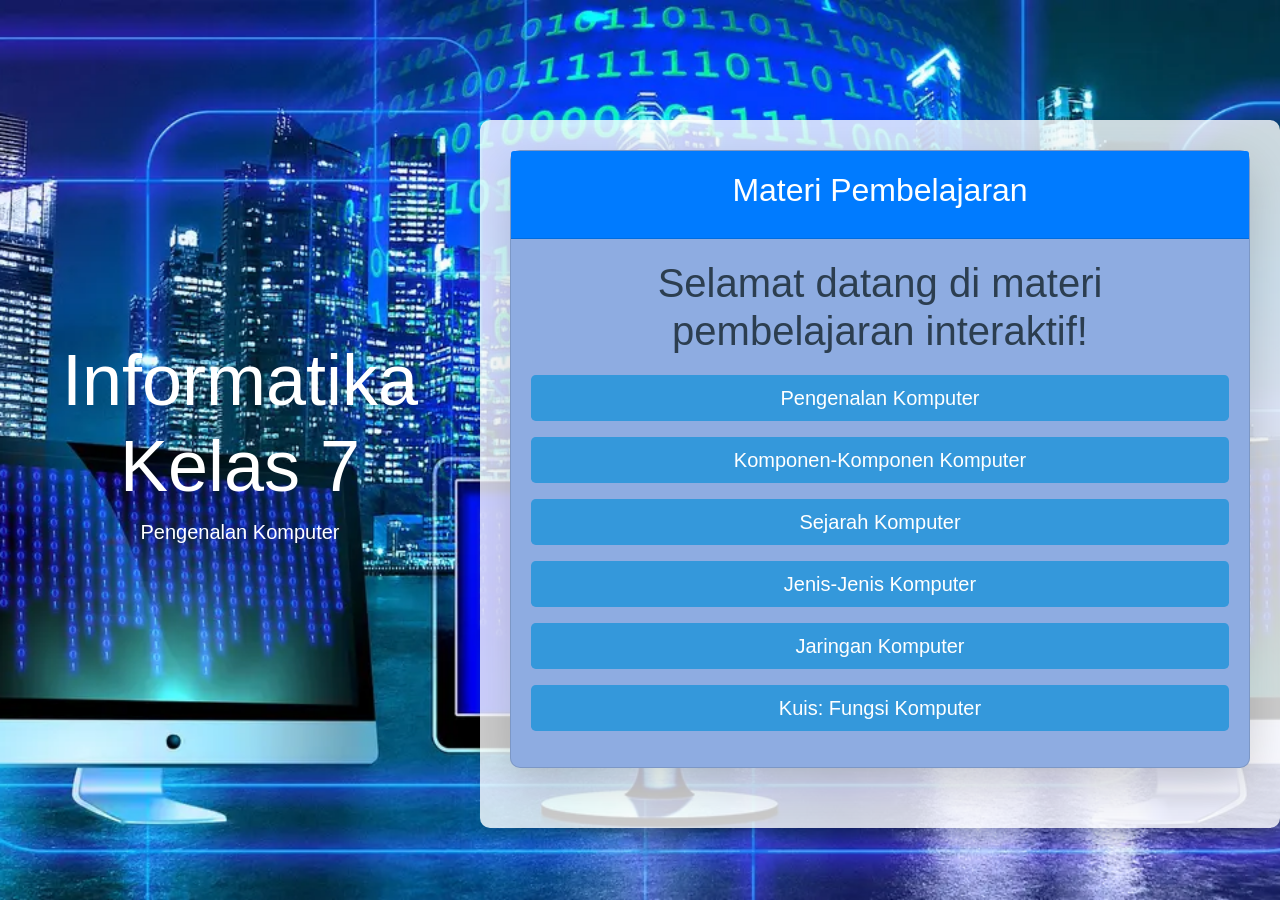
<file: index.html>
<!DOCTYPE html>
<html lang="en">
<head>
    <meta charset="UTF-8">
    <meta name="viewport" content="width=device-width, initial-scale=1.0">
    <title>Informatika Kelas 7 - Pengenalan Komputer</title>
    <link rel="stylesheet" href="https://stackpath.bootstrapcdn.com/bootstrap/4.5.2/css/bootstrap.min.css">
    <link rel="stylesheet" href="setyle.css">
</head>
<body>
    <div class="title-section text-center py-5">
        <h1 class="display-3 text-white">Informatika Kelas 7</h1>
        <p class="lead text-white">Pengenalan Komputer</p>
    </div>

    <div class="container mt-5">
        <div class="card shadow-lg">
            <div class="card-header bg-primary text-white text-center">
                <h2>Materi Pembelajaran</h2>
            </div>
            <div class="card-body text-center">
                <p class="display-4">Selamat datang di materi pembelajaran interaktif!</p>
                <ul class="list-unstyled">
                    <li><a href="introduction.html" class="btn btn-outline-primary btn-lg btn-block my-3">Pengenalan Komputer</a></li>
                    <li><a href="components.html" class="btn btn-outline-primary btn-lg btn-block my-3">Komponen-Komponen Komputer</a></li>
                    <li><a href="history.html" class="btn btn-outline-primary btn-lg btn-block my-3">Sejarah Komputer</a></li>
                    <li><a href="types.html" class="btn btn-outline-primary btn-lg btn-block my-3">Jenis-Jenis Komputer</a></li>
                    <li><a href="networking.html" class="btn btn-outline-primary btn-lg btn-block my-3">Jaringan Komputer</a></li>
                    <li><a href="quiz.html" class="btn btn-outline-primary btn-lg btn-block my-3">Kuis: Fungsi Komputer</a></li>
                    <!-- <li><a href="conclusion.html" class="btn btn-outline-primary btn-lg btn-block my-3">Kesimpulan</a></li> -->
                </ul>
            </div>
        </div>
    </div>
</body>
</html>
</file>
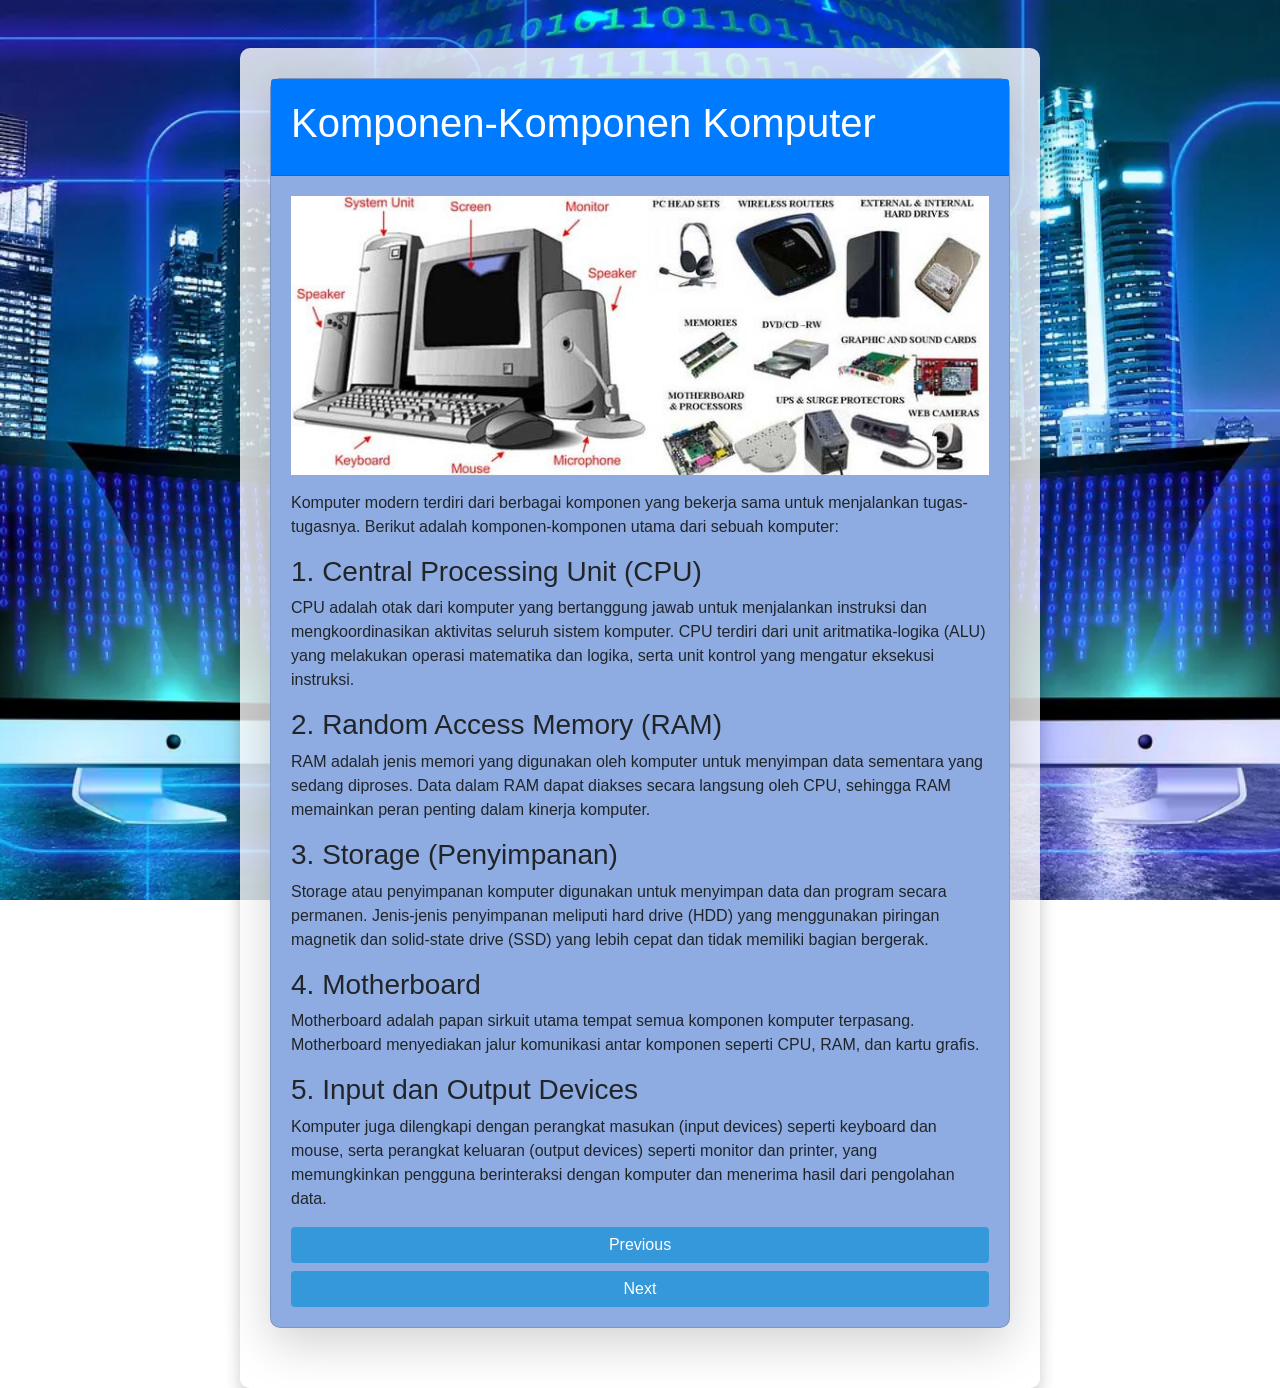
<file: components.html>
<!DOCTYPE html>
<html lang="en">
<head>
    <meta charset="UTF-8">
    <meta name="viewport" content="width=device-width, initial-scale=1.0">
    <title>Komponen-Komponen Komputer</title>
    <link rel="stylesheet" href="https://stackpath.bootstrapcdn.com/bootstrap/4.5.2/css/bootstrap.min.css">
    <link rel="stylesheet" href="setyle.css">
</head>
<body>
    <div class="container mt-5">
        <div class="card shadow-lg">
            <div class="card-header bg-primary text-white">
                <h1>Komponen-Komponen Komputer</h1>
            </div>
            <div class="card-body">
                <img src="image/componen.jpg" alt="Computer Components" class="img-fluid mb-3">
                <p>Komputer modern terdiri dari berbagai komponen yang bekerja sama untuk menjalankan tugas-tugasnya. Berikut adalah komponen-komponen utama dari sebuah komputer:</p>
                <h3>1. Central Processing Unit (CPU)</h3>
                <p>CPU adalah otak dari komputer yang bertanggung jawab untuk menjalankan instruksi dan mengkoordinasikan aktivitas seluruh sistem komputer. CPU terdiri dari unit aritmatika-logika (ALU) yang melakukan operasi matematika dan logika, serta unit kontrol yang mengatur eksekusi instruksi.</p>
                <h3>2. Random Access Memory (RAM)</h3>
                <p>RAM adalah jenis memori yang digunakan oleh komputer untuk menyimpan data sementara yang sedang diproses. Data dalam RAM dapat diakses secara langsung oleh CPU, sehingga RAM memainkan peran penting dalam kinerja komputer.</p>
                <h3>3. Storage (Penyimpanan)</h3>
                <p>Storage atau penyimpanan komputer digunakan untuk menyimpan data dan program secara permanen. Jenis-jenis penyimpanan meliputi hard drive (HDD) yang menggunakan piringan magnetik dan solid-state drive (SSD) yang lebih cepat dan tidak memiliki bagian bergerak.</p>
                <h3>4. Motherboard</h3>
                <p>Motherboard adalah papan sirkuit utama tempat semua komponen komputer terpasang. Motherboard menyediakan jalur komunikasi antar komponen seperti CPU, RAM, dan kartu grafis.</p>
                <h3>5. Input dan Output Devices</h3>
                <p>Komputer juga dilengkapi dengan perangkat masukan (input devices) seperti keyboard dan mouse, serta perangkat keluaran (output devices) seperti monitor dan printer, yang memungkinkan pengguna berinteraksi dengan komputer dan menerima hasil dari pengolahan data.</p>
                <a href="introduction.html" class="btn btn-secondary btn-block">Previous</a>
                <a href="history.html" class="btn btn-primary btn-block">Next</a>
            </div>
        </div>
    </div>
</body>
</html>
</file>
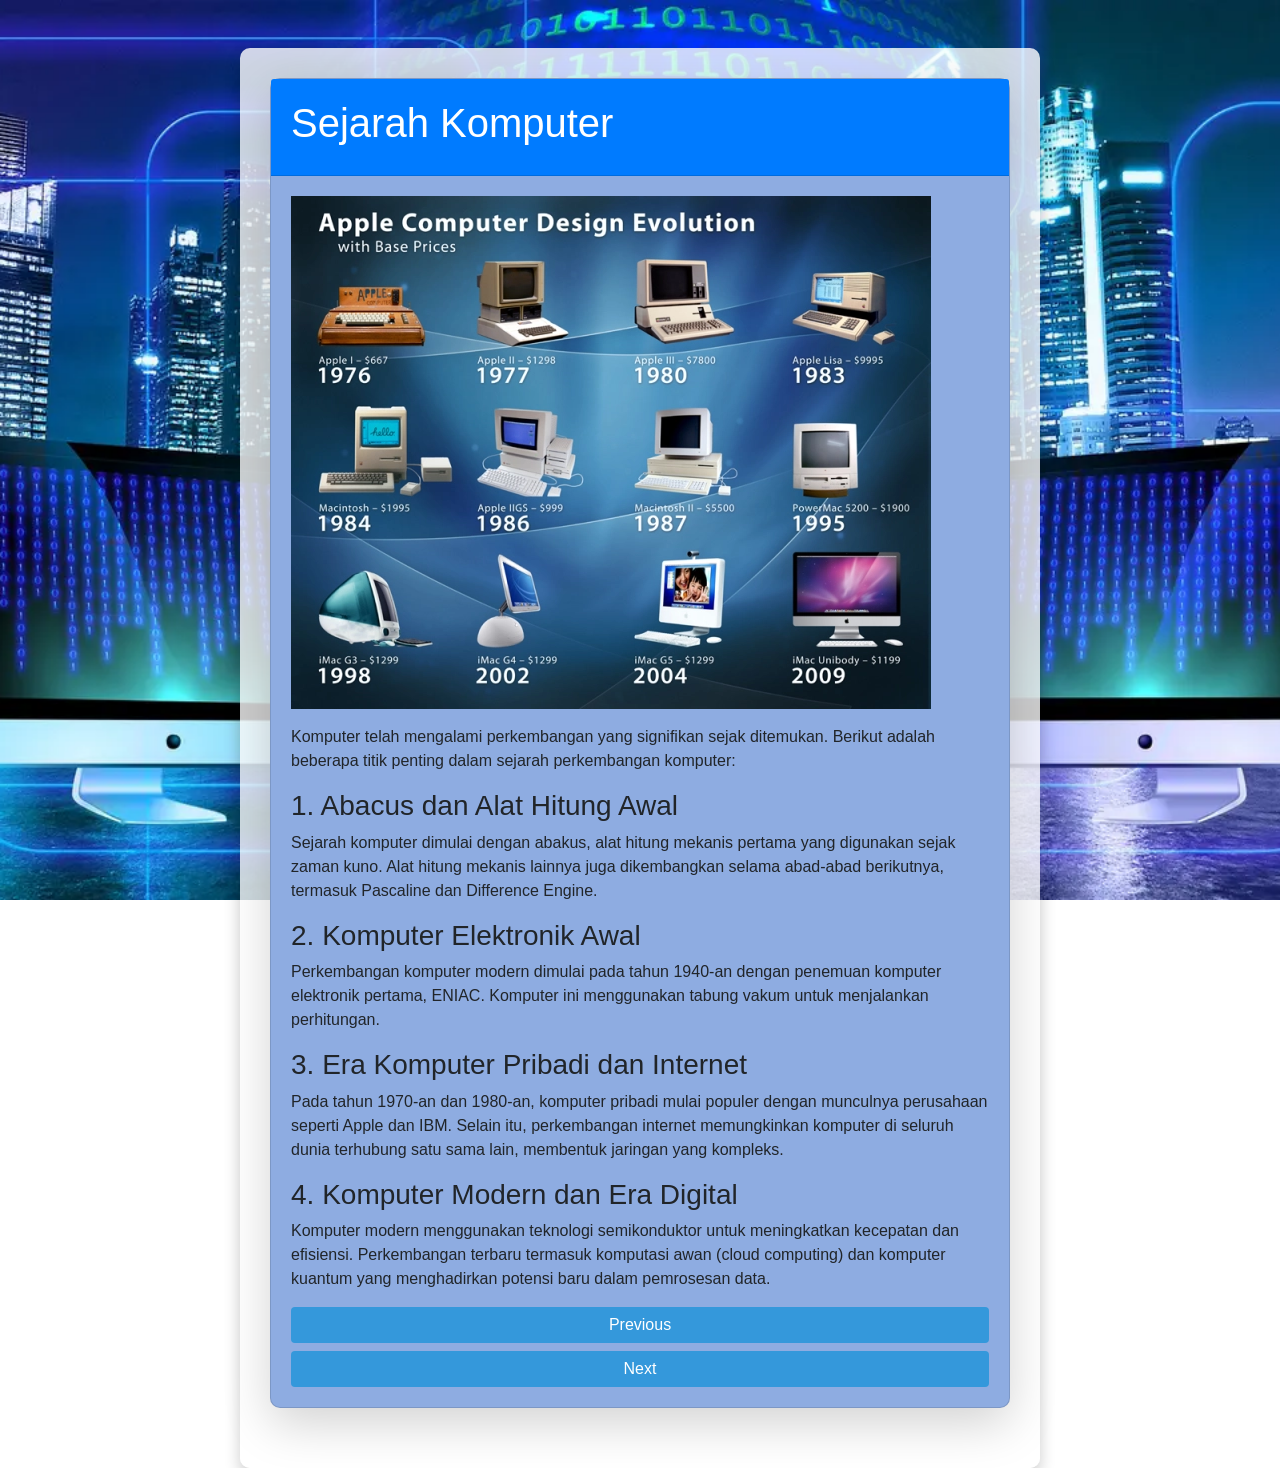
<file: history.html>
<!DOCTYPE html>
<html lang="en">
<head>
    <meta charset="UTF-8">
    <meta name="viewport" content="width=device-width, initial-scale=1.0">
    <title>Sejarah Komputer</title>
    <link rel="stylesheet" href="https://stackpath.bootstrapcdn.com/bootstrap/4.5.2/css/bootstrap.min.css">
    <link rel="stylesheet" href="setyle.css">
</head>
<body>
    <div class="container mt-5">
        <div class="card shadow-lg">
            <div class="card-header bg-primary text-white">
                <h1>Sejarah Komputer</h1>
            </div>
            <div class="card-body">
                <img src="image/sejarah.jpg" alt="History of Computers" class="img-fluid mb-3">
                <p>Komputer telah mengalami perkembangan yang signifikan sejak ditemukan. Berikut adalah beberapa titik penting dalam sejarah perkembangan komputer:</p>
                <h3>1. Abacus dan Alat Hitung Awal</h3>
                <p>Sejarah komputer dimulai dengan abakus, alat hitung mekanis pertama yang digunakan sejak zaman kuno. Alat hitung mekanis lainnya juga dikembangkan selama abad-abad berikutnya, termasuk Pascaline dan Difference Engine.</p>
                <h3>2. Komputer Elektronik Awal</h3>
                <p>Perkembangan komputer modern dimulai pada tahun 1940-an dengan penemuan komputer elektronik pertama, ENIAC. Komputer ini menggunakan tabung vakum untuk menjalankan perhitungan.</p>
                <h3>3. Era Komputer Pribadi dan Internet</h3>
                <p>Pada tahun 1970-an dan 1980-an, komputer pribadi mulai populer dengan munculnya perusahaan seperti Apple dan IBM. Selain itu, perkembangan internet memungkinkan komputer di seluruh dunia terhubung satu sama lain, membentuk jaringan yang kompleks.</p>
                <h3>4. Komputer Modern dan Era Digital</h3>
                <p>Komputer modern menggunakan teknologi semikonduktor untuk meningkatkan kecepatan dan efisiensi. Perkembangan terbaru termasuk komputasi awan (cloud computing) dan komputer kuantum yang menghadirkan potensi baru dalam pemrosesan data.</p>
                <a href="components.html" class="btn btn-secondary btn-block">Previous</a>
                <a href="types.html" class="btn btn-primary btn-block">Next</a>
            </div>
        </div>
    </div>
</body>
</html>
</file>
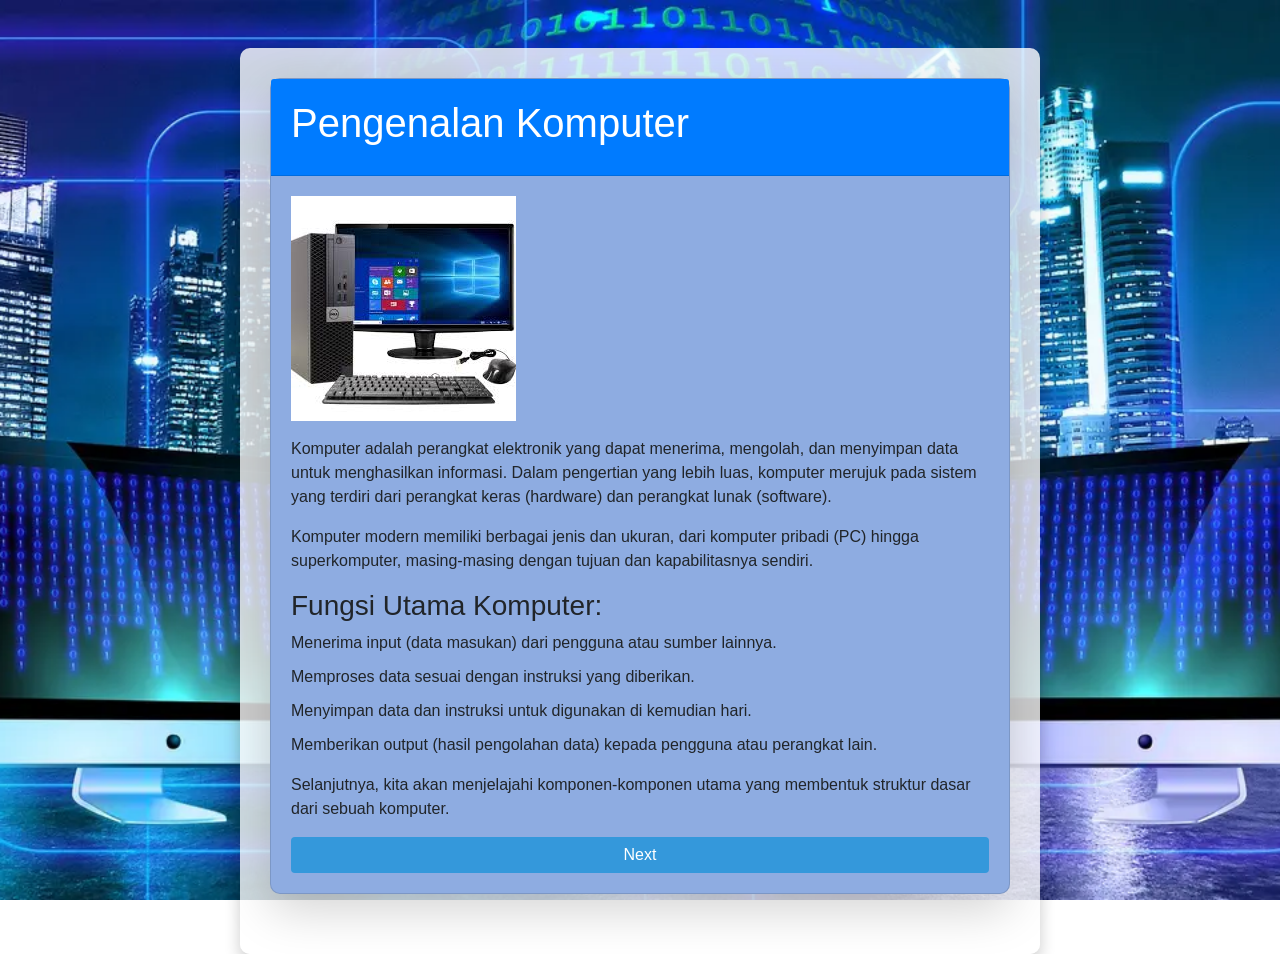
<file: introduction.html>
<!DOCTYPE html>
<html lang="en">
<head>
    <meta charset="UTF-8">
    <meta name="viewport" content="width=device-width, initial-scale=1.0">
    <title>Pengenalan Komputer</title>
    <link rel="stylesheet" href="https://stackpath.bootstrapcdn.com/bootstrap/4.5.2/css/bootstrap.min.css">
    <link rel="stylesheet" href="setyle.css">
</head>
<body>
    <div class="container mt-5">
        <div class="card shadow-lg">
            <div class="card-header bg-primary text-white">
                <h1>Pengenalan Komputer</h1>
            </div>
            <div class="card-body">
                <img src="image/komputer.jpeg" alt="Computer" class="img-fluid mb-3">
                <p>Komputer adalah perangkat elektronik yang dapat menerima, mengolah, dan menyimpan data untuk menghasilkan informasi. Dalam pengertian yang lebih luas, komputer merujuk pada sistem yang terdiri dari perangkat keras (hardware) dan perangkat lunak (software).</p>
                <p>Komputer modern memiliki berbagai jenis dan ukuran, dari komputer pribadi (PC) hingga superkomputer, masing-masing dengan tujuan dan kapabilitasnya sendiri.</p>
                <h3>Fungsi Utama Komputer:</h3>
                <ul>
                    <li>Menerima input (data masukan) dari pengguna atau sumber lainnya.</li>
                    <li>Memproses data sesuai dengan instruksi yang diberikan.</li>
                    <li>Menyimpan data dan instruksi untuk digunakan di kemudian hari.</li>
                    <li>Memberikan output (hasil pengolahan data) kepada pengguna atau perangkat lain.</li>
                </ul>
                <p>Selanjutnya, kita akan menjelajahi komponen-komponen utama yang membentuk struktur dasar dari sebuah komputer.</p>
                <a href="components.html" class="btn btn-primary btn-block">Next</a>
            </div>
        </div>
    </div>
</body>
</html>
</file>
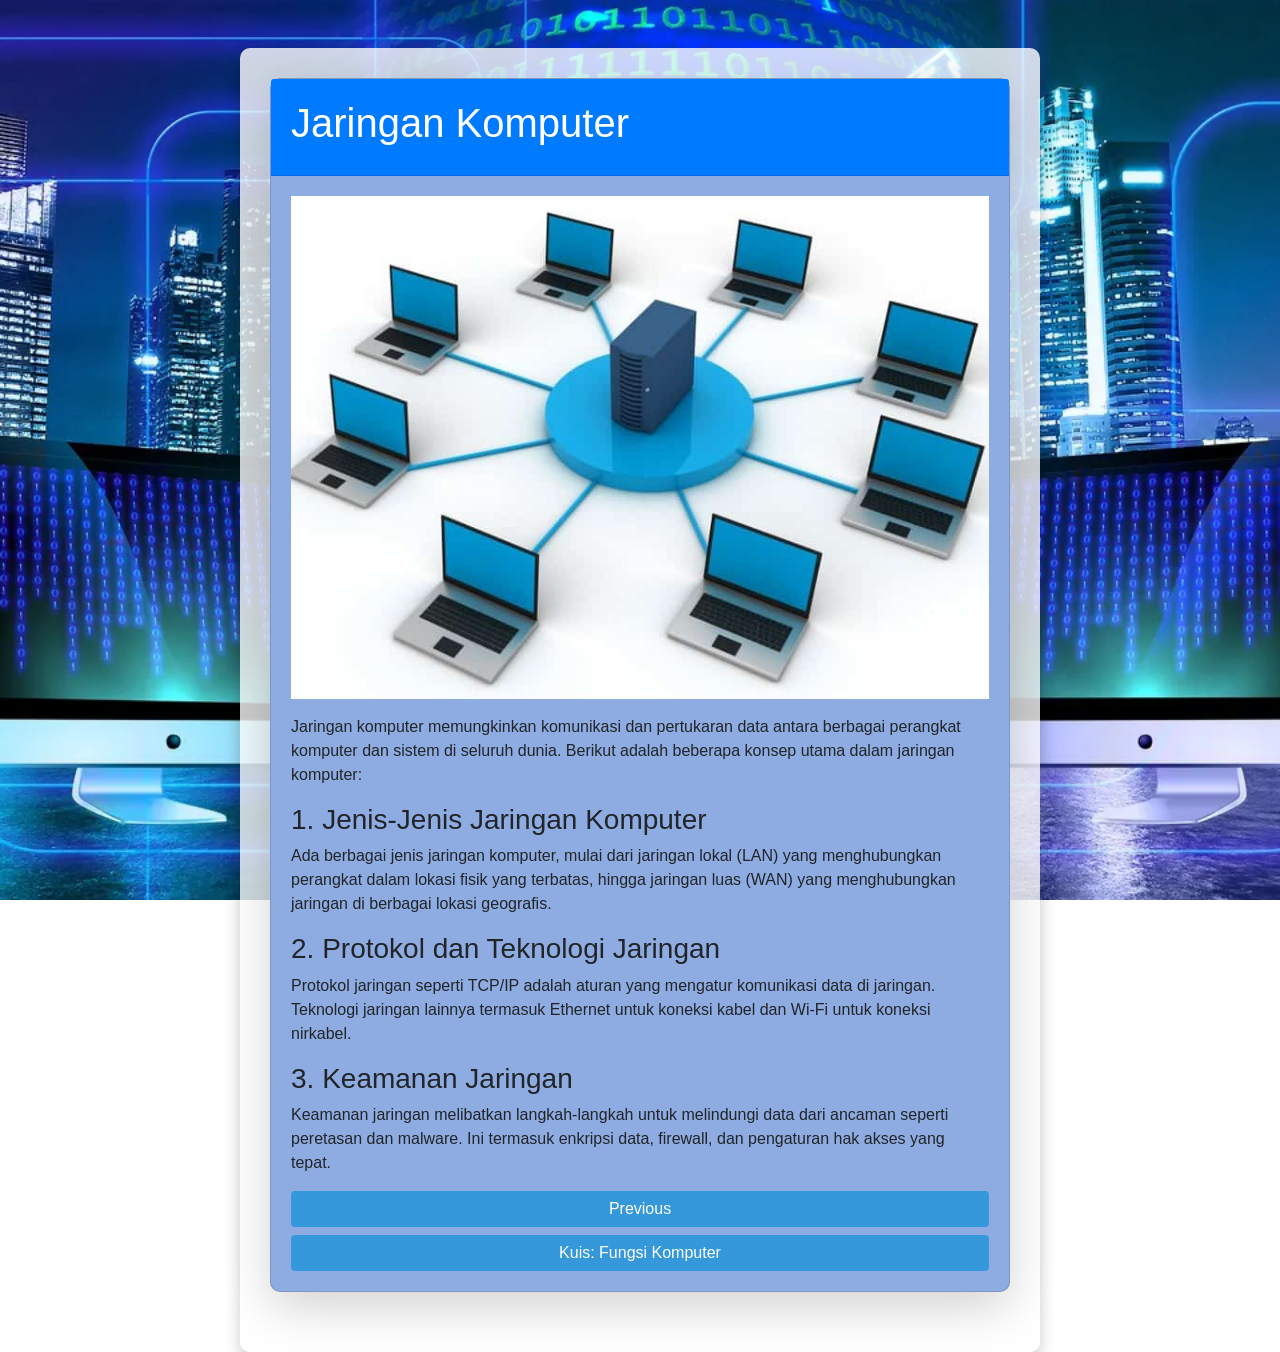
<file: networking.html>
<!DOCTYPE html>
<html lang="en">
<head>
    <meta charset="UTF-8">
    <meta name="viewport" content="width=device-width, initial-scale=1.0">
    <title>Jaringan Komputer</title>
    <link rel="stylesheet" href="https://stackpath.bootstrapcdn.com/bootstrap/4.5.2/css/bootstrap.min.css">
    <link rel="stylesheet" href="setyle.css">
</head>
<body>
    <div class="container mt-5">
        <div class="card shadow-lg">
            <div class="card-header bg-primary text-white">
                <h1>Jaringan Komputer</h1>
            </div>
            <div class="card-body">
                <img src="image/jari.jpg" alt="Computer Networking" class="img-fluid mb-3">
                <p>Jaringan komputer memungkinkan komunikasi dan pertukaran data antara berbagai perangkat komputer dan sistem di seluruh dunia. Berikut adalah beberapa konsep utama dalam jaringan komputer:</p>
                <h3>1. Jenis-Jenis Jaringan Komputer</h3>
                <p>Ada berbagai jenis jaringan komputer, mulai dari jaringan lokal (LAN) yang menghubungkan perangkat dalam lokasi fisik yang terbatas, hingga jaringan luas (WAN) yang menghubungkan jaringan di berbagai lokasi geografis.</p>
                <h3>2. Protokol dan Teknologi Jaringan</h3>
                <p>Protokol jaringan seperti TCP/IP adalah aturan yang mengatur komunikasi data di jaringan. Teknologi jaringan lainnya termasuk Ethernet untuk koneksi kabel dan Wi-Fi untuk koneksi nirkabel.</p>
                <h3>3. Keamanan Jaringan</h3>
                <p>Keamanan jaringan melibatkan langkah-langkah untuk melindungi data dari ancaman seperti peretasan dan malware. Ini termasuk enkripsi data, firewall, dan pengaturan hak akses yang tepat.</p>
                <a href="types.html" class="btn btn-secondary btn-block">Previous</a>
                <a href="quiz.html" class="btn btn-primary btn-block">Kuis: Fungsi Komputer</a>
            </div>
        </div>
    </div>
</body>
</html>
</file>
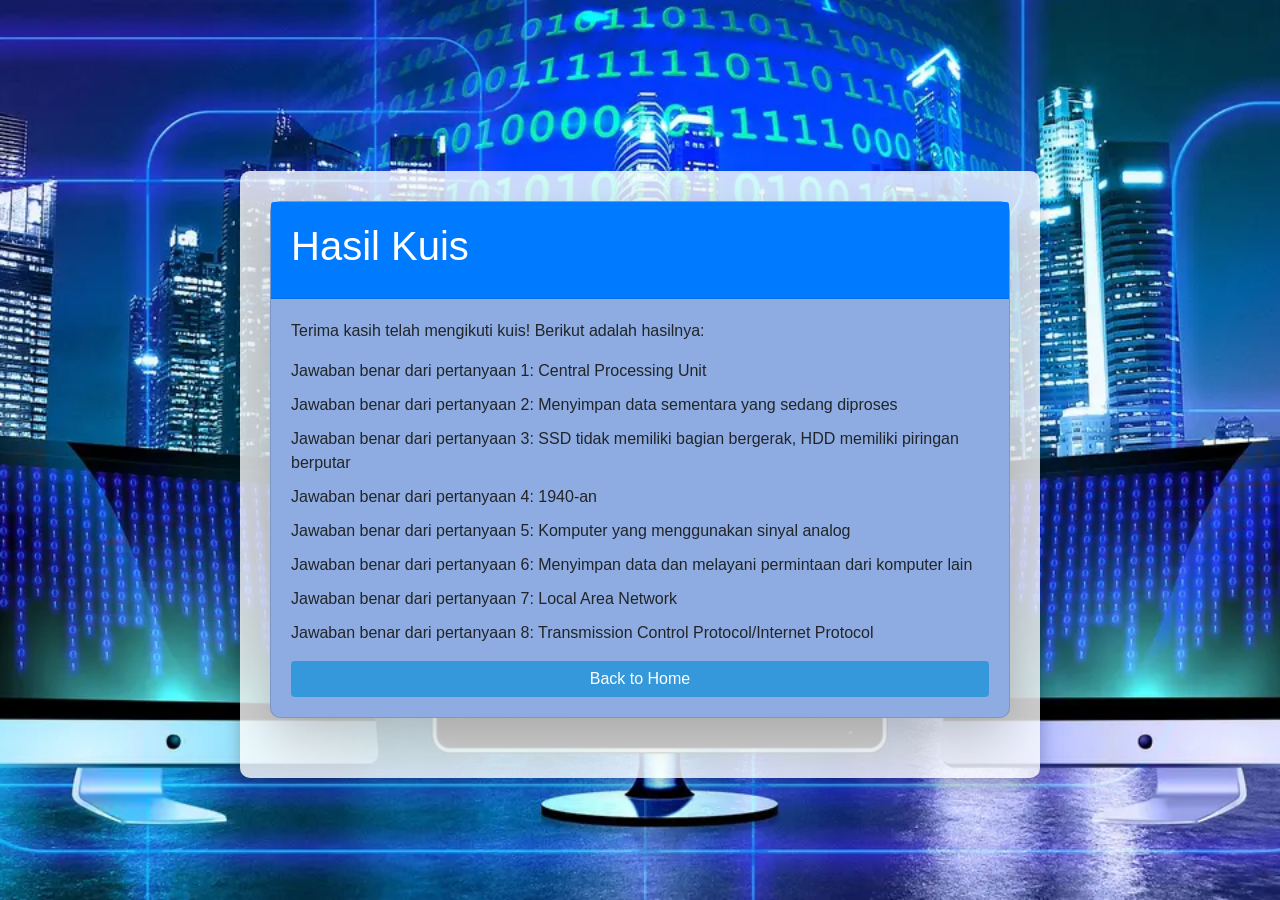
<file: quiz-result.html>
<!DOCTYPE html>
<html lang="en">
<head>
    <meta charset="UTF-8">
    <meta name="viewport" content="width=device-width, initial-scale=1.0">
    <title>Hasil Kuis</title>
    <link rel="stylesheet" href="https://stackpath.bootstrapcdn.com/bootstrap/4.5.2/css/bootstrap.min.css">
    <link rel="stylesheet" href="setyle.css">
</head>
<body>
    <div class="container mt-5">
        <div class="card shadow-lg">
            <div class="card-header bg-primary text-white">
                <h1>Hasil Kuis</h1>
            </div>
            <div class="card-body">
                <p>Terima kasih telah mengikuti kuis! Berikut adalah hasilnya:</p>
                <ul>
                    <li>Jawaban benar dari pertanyaan 1: Central Processing Unit</li>
                    <li>Jawaban benar dari pertanyaan 2: Menyimpan data sementara yang sedang diproses</li>
                    <li>Jawaban benar dari pertanyaan 3: SSD tidak memiliki bagian bergerak, HDD memiliki piringan berputar</li>
                    <li>Jawaban benar dari pertanyaan 4: 1940-an</li>
                    <li>Jawaban benar dari pertanyaan 5: Komputer yang menggunakan sinyal analog</li>
                    <li>Jawaban benar dari pertanyaan 6: Menyimpan data dan melayani permintaan dari komputer lain</li>
                    <li>Jawaban benar dari pertanyaan 7: Local Area Network</li>
                    <li>Jawaban benar dari pertanyaan 8: Transmission Control Protocol/Internet Protocol</li>
                </ul>
                <a href="index.html" class="btn btn-primary btn-block">Back to Home</a>
            </div>
        </div>
    </div>
</body>
</html>
</file>
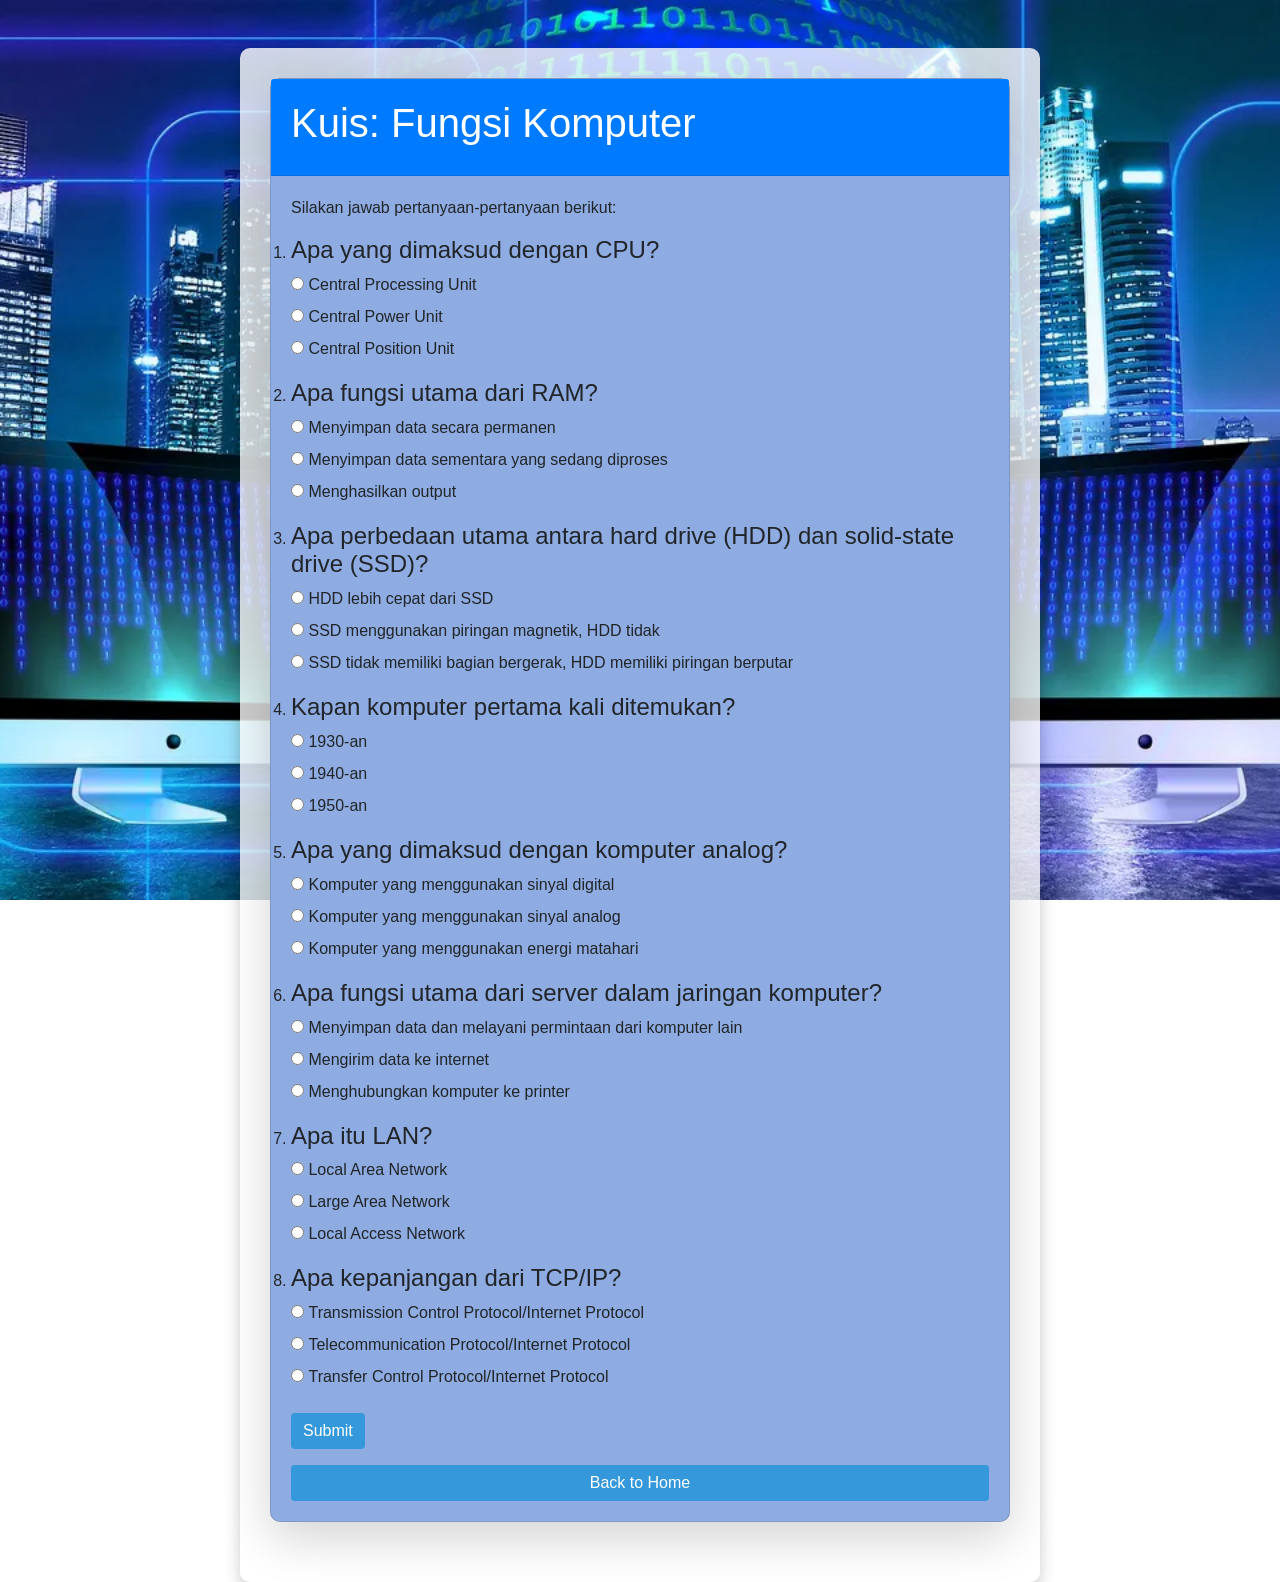
<file: quiz.html>
<!DOCTYPE html>
<html lang="en">
<head>
    <meta charset="UTF-8">
    <meta name="viewport" content="width=device-width, initial-scale=1.0">
    <title>Kuis: Fungsi Komputer</title>
    <link rel="stylesheet" href="https://stackpath.bootstrapcdn.com/bootstrap/4.5.2/css/bootstrap.min.css">
    <link rel="stylesheet" href="setyle.css">
</head>
<body>
    <div class="container mt-5">
        <div class="card shadow-lg">
            <div class="card-header bg-primary text-white">
                <h1>Kuis: Fungsi Komputer</h1>
            </div>
            <div class="card-body">
                <p>Silakan jawab pertanyaan-pertanyaan berikut:</p>
                <form action="quiz-result.html" method="POST">
                    <ol>
                        <li>
                            <h4>Apa yang dimaksud dengan CPU?</h4>
                            <div>
                                <input type="radio" id="q1a" name="q1" value="a">
                                <label for="q1a">Central Processing Unit</label>
                            </div>
                            <div>
                                <input type="radio" id="q1b" name="q1" value="b">
                                <label for="q1b">Central Power Unit</label>
                            </div>
                            <div>
                                <input type="radio" id="q1c" name="q1" value="c">
                                <label for="q1c">Central Position Unit</label>
                            </div>
                        </li>
                        <li>
                            <h4>Apa fungsi utama dari RAM?</h4>
                            <div>
                                <input type="radio" id="q2a" name="q2" value="a">
                                <label for="q2a">Menyimpan data secara permanen</label>
                            </div>
                            <div>
                                <input type="radio" id="q2b" name="q2" value="b">
                                <label for="q2b">Menyimpan data sementara yang sedang diproses</label>
                            </div>
                            <div>
                                <input type="radio" id="q2c" name="q2" value="c">
                                <label for="q2c">Menghasilkan output</label>
                            </div>
                        </li>
                        <li>
                            <h4>Apa perbedaan utama antara hard drive (HDD) dan solid-state drive (SSD)?</h4>
                            <div>
                                <input type="radio" id="q3a" name="q3" value="a">
                                <label for="q3a">HDD lebih cepat dari SSD</label>
                            </div>
                            <div>
                                <input type="radio" id="q3b" name="q3" value="b">
                                <label for="q3b">SSD menggunakan piringan magnetik, HDD tidak</label>
                            </div>
                            <div>
                                <input type="radio" id="q3c" name="q3" value="c">
                                <label for="q3c">SSD tidak memiliki bagian bergerak, HDD memiliki piringan berputar</label>
                            </div>
                        </li>
                        <li>
                            <h4>Kapan komputer pertama kali ditemukan?</h4>
                            <div>
                                <input type="radio" id="q4a" name="q4" value="a">
                                <label for="q4a">1930-an</label>
                            </div>
                            <div>
                                <input type="radio" id="q4b" name="q4" value="b">
                                <label for="q4b">1940-an</label>
                            </div>
                            <div>
                                <input type="radio" id="q4c" name="q4" value="c">
                                <label for="q4c">1950-an</label>
                            </div>
                        </li>
                        <li>
                            <h4>Apa yang dimaksud dengan komputer analog?</h4>
                            <div>
                                <input type="radio" id="q5a" name="q5" value="a">
                                <label for="q5a">Komputer yang menggunakan sinyal digital</label>
                            </div>
                            <div>
                                <input type="radio" id="q5b" name="q5" value="b">
                                <label for="q5b">Komputer yang menggunakan sinyal analog</label>
                            </div>
                            <div>
                                <input type="radio" id="q5c" name="q5" value="c">
                                <label for="q5c">Komputer yang menggunakan energi matahari</label>
                            </div>
                        </li>
                        <li>
                            <h4>Apa fungsi utama dari server dalam jaringan komputer?</h4>
                            <div>
                                <input type="radio" id="q6a" name="q6" value="a">
                                <label for="q6a">Menyimpan data dan melayani permintaan dari komputer lain</label>
                            </div>
                            <div>
                                <input type="radio" id="q6b" name="q6" value="b">
                                <label for="q6b">Mengirim data ke internet</label>
                            </div>
                            <div>
                                <input type="radio" id="q6c" name="q6" value="c">
                                <label for="q6c">Menghubungkan komputer ke printer</label>
                            </div>
                        </li>
                        <li>
                            <h4>Apa itu LAN?</h4>
                            <div>
                                <input type="radio" id="q7a" name="q7" value="a">
                                <label for="q7a">Local Area Network</label>
                            </div>
                            <div>
                                <input type="radio" id="q7b" name="q7" value="b">
                                <label for="q7b">Large Area Network</label>
                            </div>
                            <div>
                                <input type="radio" id="q7c" name="q7" value="c">
                                <label for="q7c">Local Access Network</label>
                            </div>
                        </li>
                        <li>
                            <h4>Apa kepanjangan dari TCP/IP?</h4>
                            <div>
                                <input type="radio" id="q8a" name="q8" value="a">
                                <label for="q8a">Transmission Control Protocol/Internet Protocol</label>
                            </div>
                            <div>
                                <input type="radio" id="q8b" name="q8" value="b">
                                <label for="q8b">Telecommunication Protocol/Internet Protocol</label>
                            </div>
                            <div>
                                <input type="radio" id="q8c" name="q8" value="c">
                                <label for="q8c">Transfer Control Protocol/Internet Protocol</label>
                            </div>
                        </li>
                    </ol>
                    <button type="submit" class="btn btn-primary">Submit</button>
                </form>
                <a href="index.html" class="btn btn-secondary btn-block mt-3">Back to Home</a>
            </div>
        </div>
    </div>
</body>
</html>
</file>
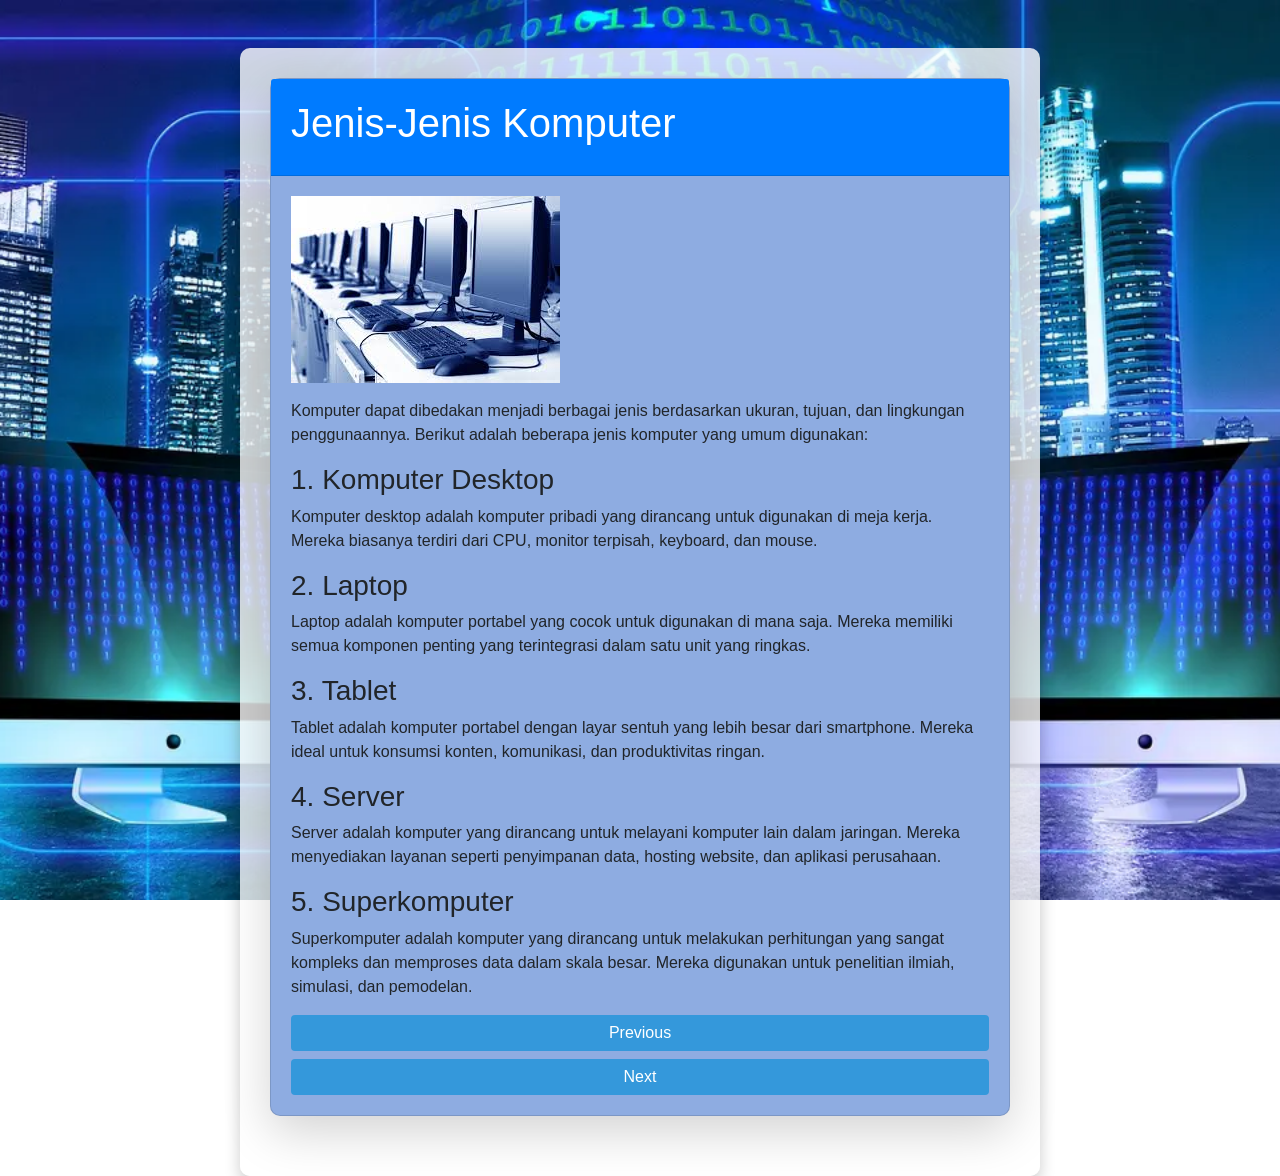
<file: types.html>
<!DOCTYPE html>
<html lang="en">
<head>
    <meta charset="UTF-8">
    <meta name="viewport" content="width=device-width, initial-scale=1.0">
    <title>Jenis-Jenis Komputer</title>
    <link rel="stylesheet" href="https://stackpath.bootstrapcdn.com/bootstrap/4.5.2/css/bootstrap.min.css">
    <link rel="stylesheet" href="setyle.css">
</head>
<body>
    <div class="container mt-5">
        <div class="card shadow-lg">
            <div class="card-header bg-primary text-white">
                <h1>Jenis-Jenis Komputer</h1>
            </div>
            <div class="card-body">
                <img src="image/jenis.jpeg" alt="Types of Computers" class="img-fluid mb-3">
                <p>Komputer dapat dibedakan menjadi berbagai jenis berdasarkan ukuran, tujuan, dan lingkungan penggunaannya. Berikut adalah beberapa jenis komputer yang umum digunakan:</p>
                <h3>1. Komputer Desktop</h3>
                <p>Komputer desktop adalah komputer pribadi yang dirancang untuk digunakan di meja kerja. Mereka biasanya terdiri dari CPU, monitor terpisah, keyboard, dan mouse.</p>
                <h3>2. Laptop</h3>
                <p>Laptop adalah komputer portabel yang cocok untuk digunakan di mana saja. Mereka memiliki semua komponen penting yang terintegrasi dalam satu unit yang ringkas.</p>
                <h3>3. Tablet</h3>
                <p>Tablet adalah komputer portabel dengan layar sentuh yang lebih besar dari smartphone. Mereka ideal untuk konsumsi konten, komunikasi, dan produktivitas ringan.</p>
                <h3>4. Server</h3>
                <p>Server adalah komputer yang dirancang untuk melayani komputer lain dalam jaringan. Mereka menyediakan layanan seperti penyimpanan data, hosting website, dan aplikasi perusahaan.</p>
                <h3>5. Superkomputer</h3>
                <p>Superkomputer adalah komputer yang dirancang untuk melakukan perhitungan yang sangat kompleks dan memproses data dalam skala besar. Mereka digunakan untuk penelitian ilmiah, simulasi, dan pemodelan.</p>
                <a href="history.html" class="btn btn-secondary btn-block">Previous</a>
                <a href="networking.html" class="btn btn-primary btn-block">Next</a>
            </div>
        </div>
    </div>
</body>
</html>
</file>
<file: setyle.css>
/* Reset default margin and padding */
* {
    margin: 0;
    padding: 0;
    box-sizing: border-box;
}

body {
    font-family: 'Segoe UI', Tahoma, Geneva, Verdana, sans-serif;
    background: url('image/a1.jpg') no-repeat center center fixed;
    background-size: cover;
    display: flex;
    justify-content: center;
    align-items: center;
    min-height: 100vh;
    margin: 0;
}

.overlay {
    background: linear-gradient(to bottom, rgba(0, 0, 0, 0.5), rgba(0, 0, 0, 0.5)); /* Gradient hitam transparan */
    width: 100%;
    height: 100%;
    position: absolute;
    top: 0;
    left: 0;
    z-index: -1;
}

.container {
    position: relative; /* Memastikan posisi relatif untuk konten */
    width: 90%;
    max-width: 800px;
    background-color: rgba(255, 255, 255, 0.8); /* Background semi-transparan */
    border-radius: 10px;
    box-shadow: 0 8px 16px rgba(0, 0, 0, 0.2); /* Bayangan lembut */
    padding: 30px;
}

.card {
    margin-bottom: 30px;
    background-color: #8eace1; /* Background putih untuk card */
    border-radius: 10px;
    box-shadow: 0 4px 8px rgba(0, 0, 0, 0.1); /* Bayangan lembut */
}

.card-header {
    background-color: #2C3E50; /* Warna latar belakang header */
    color: white;
    padding: 20px;
    border-top-left-radius: 10px;
    border-top-right-radius: 10px;
}

.card-body {
    padding: 20px;
}

.display-4 {
    font-size: 2.5rem;
    margin-bottom: 20px;
    color: #2C3E50; /* Warna teks utama */
}

.btn {
    color: #fff;
    background-color: #3498DB; /* Warna tombol */
    border: none;
    transition: background-color 0.3s ease;
}

.btn:hover {
    background-color: #2980B9; /* Warna tombol saat di-hover */
}

ul {
    list-style: none;
    padding: 0;
}

li {
    margin-bottom: 10px;
}

@media (max-width: 768px) {
    .display-4 {
        font-size: 2rem;
    }

    .container {
        padding: 20px;
    }
}
</file>
